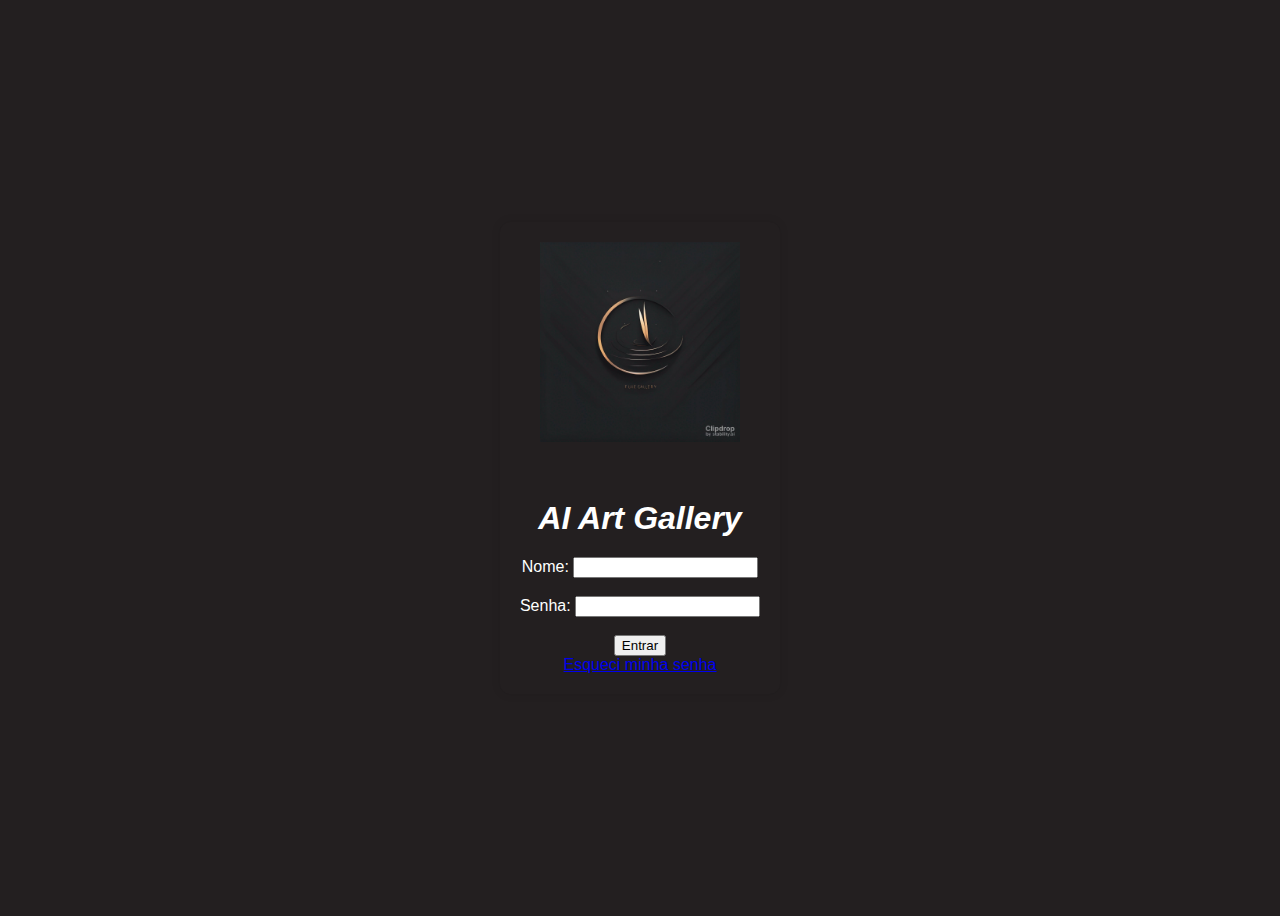
<file: index.html>
<!DOCTYPE html>
<html>
<head>
  <meta charset="UTF-8">
  <title>AI Art Gallery</title>
  <link rel="stylesheet" href="styles.css">
  <script src="script.js"></script>
</head>
<body>
  <div class="container">
    <img id="logo" src="stable-diffusion-xl.jpeg" alt="Logo" /><br><br>
    <h1>AI Art Gallery</h1>
    <form>
      <label for="username">Nome:</label>
      <input type="text" id="username" name="username" required><br><br>
      <label for="password">Senha:</label>
      <input type="password" id="password" name="password" required><br><br>
      <button type="button" onclick="entrar()">Entrar</button>
    </form>
    <a href="senha.html">Esqueci minha senha</a>
  </div>
</body>
</html>
</file>
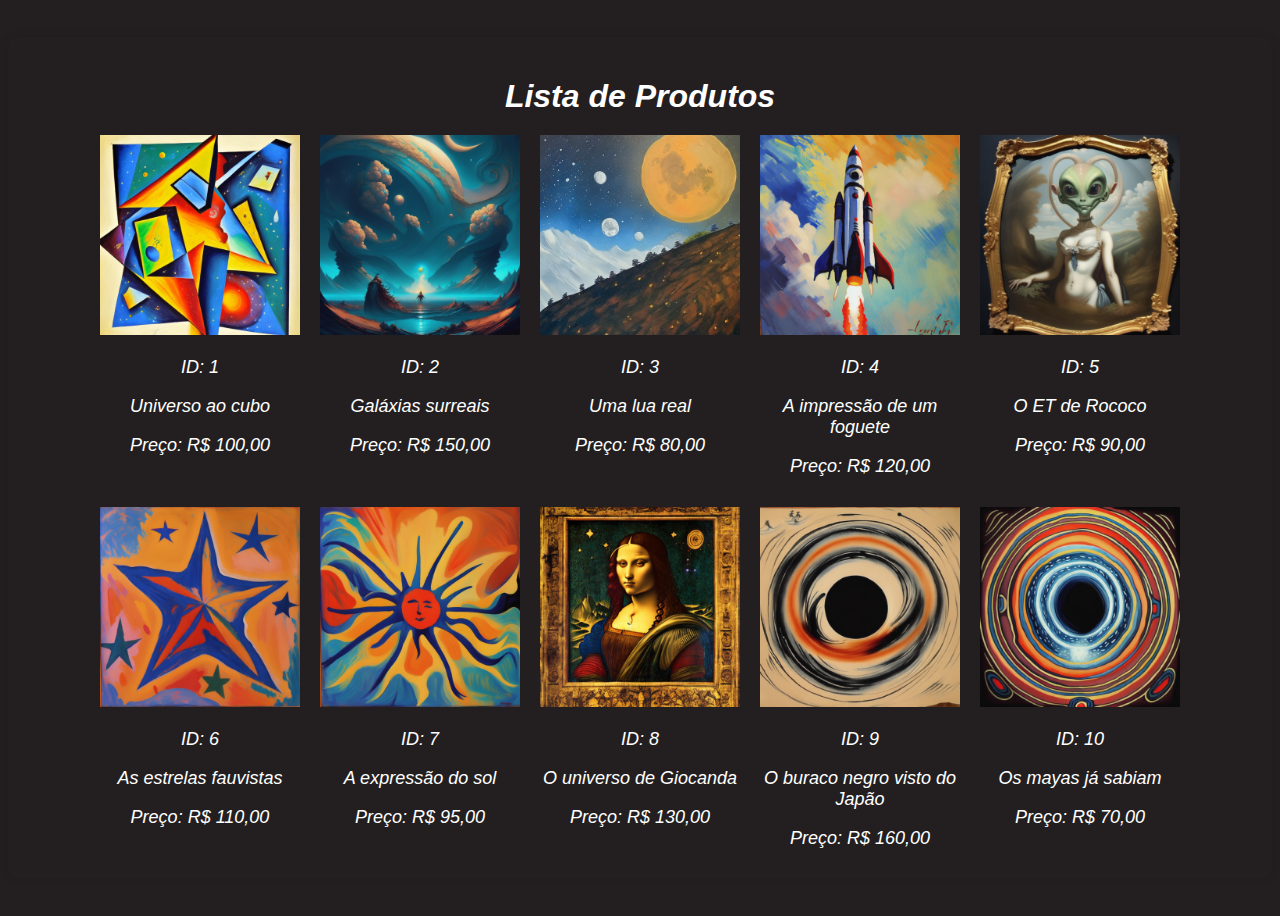
<file: produtos.html>
<!DOCTYPE html>
<html>
<head>
  <meta charset="UTF-8">
  <title>Lista de Produtos</title>
  <link rel="stylesheet" href="styles.css">
</head>
<body>
  <div class="container">
    <h1>Lista de Produtos</h1>
    <ul class="product-list">
      <li class="product-item">
        <img src="imagem1.jpg" alt="Universo ao cubo" style="width: 200px; height: auto;">
        <p>ID: 1</p>
        <p>Universo ao cubo</p>
        <p>Preço: R$ 100,00</p>
      </li>
      <li class="product-item">
        <img src="imagem2.jpg" alt="Galáxias surreais" style="width: 200px; height: auto;">
        <p>ID: 2</p>
        <p>Galáxias surreais</p>
        <p>Preço: R$ 150,00</p>
      </li>
      <li class="product-item">
        <img src="imagem3.jpg" alt="Uma lua real" style="width: 200px; height: auto;">
        <p>ID: 3</p>
        <p>Uma lua real</p>
        <p>Preço: R$ 80,00</p>
      </li>
      <li class="product-item">
        <img src="imagem4.jpg" alt="A impressão de um foguete" style="width: 200px; height: auto;">
        <p>ID: 4</p>
        <p>A impressão de um foguete</p>
        <p>Preço: R$ 120,00</p>
      </li>
      <li class="product-item">
        <img src="imagem5.jpg" alt="O ET de Rococo" style="width: 200px; height: auto;">
        <p>ID: 5</p>
        <p>O ET de Rococo</p>
        <p>Preço: R$ 90,00</p>
      </li>
      <li class="product-item">
        <img src="imagem6.jpg" alt="As estrelas fauvistas" style="width: 200px; height: auto;">
        <p>ID: 6</p>
        <p>As estrelas fauvistas</p>
        <p>Preço: R$ 110,00</p>
      </li>
      <li class="product-item">
        <img src="imagem7.jpg" alt="A expressão do sol" style="width: 200px; height: auto;">
        <p>ID: 7</p>
        <p>A expressão do sol</p>
        <p>Preço: R$ 95,00</p>
      </li>
      <li class="product-item">
        <img src="imagem8.jpg" alt="O universo de Giocanda" style="width: 200px; height: auto;">
        <p>ID: 8</p>
        <p>O universo de Giocanda</p>
        <p>Preço: R$ 130,00</p>
      </li>
      <li class="product-item">
        <img src="imagem9.jpg" alt="O buraco negro visto do Japão" style="width: 200px; height: auto;">
        <p>ID: 9</p>
        <p>O buraco negro visto do Japão</p>
        <p>Preço: R$ 160,00</p>
      </li>
      <li class="product-item">
        <img src="imagem10.jpg" alt="Os mayas já sabiam" style="width: 200px; height: auto;">
        <p>ID: 10</p>
        <p>Os mayas já sabiam</p>
        <p>Preço: R$ 70,00</p>
      </li>
    </ul>
  </div>
</body>
</html>
</file>
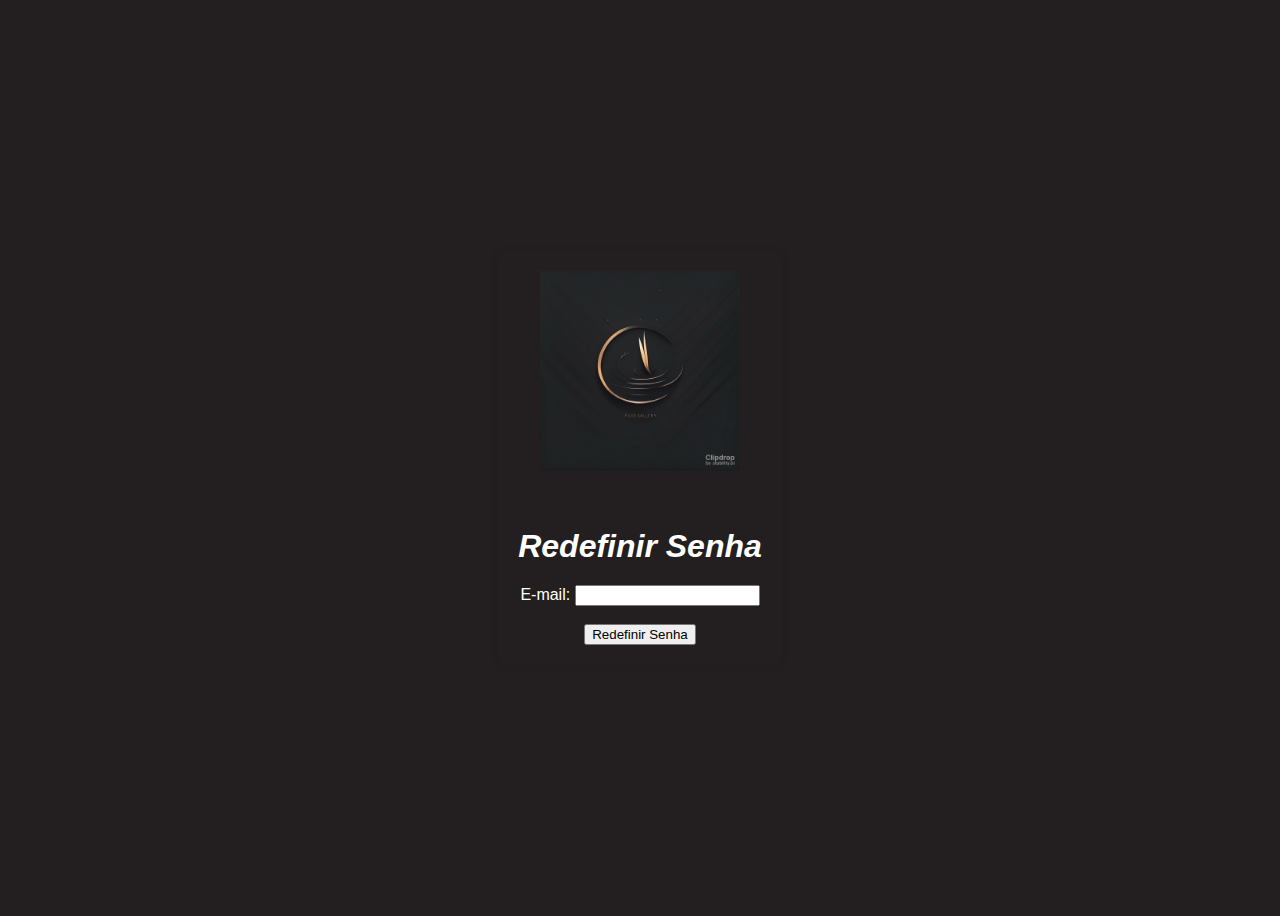
<file: senha.html>
<!DOCTYPE html>
<html>
<head>
  <meta charset="UTF-8">
  <title>Redefinir Senha</title>
  <link rel="stylesheet" href="styles.css">
  <script src="script.js"></script>
</head>
<body>
  <div class="container">
    <img id="logo" src="stable-diffusion-xl.jpeg" alt="Logo" /><br><br>
    <h1>Redefinir Senha</h1>
    <form>
      <label for="email">E-mail:</label>
      <input type="email" id="email" name="email" required><br><br>
      <button type="button" onclick="redefinirSenha()">Redefinir Senha</button>
    </form>
  </div>

  <script>
    function redefinirSenha() {
      var emailInput = document.getElementById("email");
      var email = emailInput.value;

      if (!email) {
        alert("Por favor, informe seu e-mail.");
      } else {
        alert("Um link para redefinição de senha foi enviado para o endereço: " + email);
        window.location.href = "index.html";
      }
    }
  </script>
</body>
</html>
</file>
<file: styles.css>
@font-face {
  font-family: "QuanticoRegular";
  src: url("C:/Users/bruno/OneDrive/Área de Trabalho/I2A2/Desafio1/quantico-regular.woff2") format("woff2"),
       url("C:/Users/bruno/OneDrive/Área de Trabalho/I2A2/Desafio1/quantico-regular.woff") format("woff");
}

body {
  background-color: #231f20;
  font-family: "QuanticoRegular", sans-serif;
  color: #ffffff;
  display: flex;
  align-items: center;
  justify-content: center;
  min-height: 100vh;
}

.container, .product-list, .product-item {
  background-color: #231f20;
}

.container {
  padding: 20px;
  border-radius: 10px;
  box-shadow: 0 0 10px rgba(0, 0, 0, 0.1);
  text-align: center;
}

.product-list {
  display: flex;
  flex-wrap: wrap;
  justify-content: center;
  gap: 20px;
  list-style: none;
  padding: 0;
  margin: 0;
}

.product-item {
  text-align: center;
  max-width: 200px;
}

#logo {
  display: block;
  margin: 0 auto;
  max-width: 200px;
  height: auto;
}

h1 {
  font-family: "QuanticoRegular", sans-serif;
  font-size: 32px;
  font-weight: bold;
  font-style: italic;
  margin-bottom: 20px;
}

p {
  font-size: 18px;
  font-style: italic;
  margin-bottom: 10px;
}
</file>
